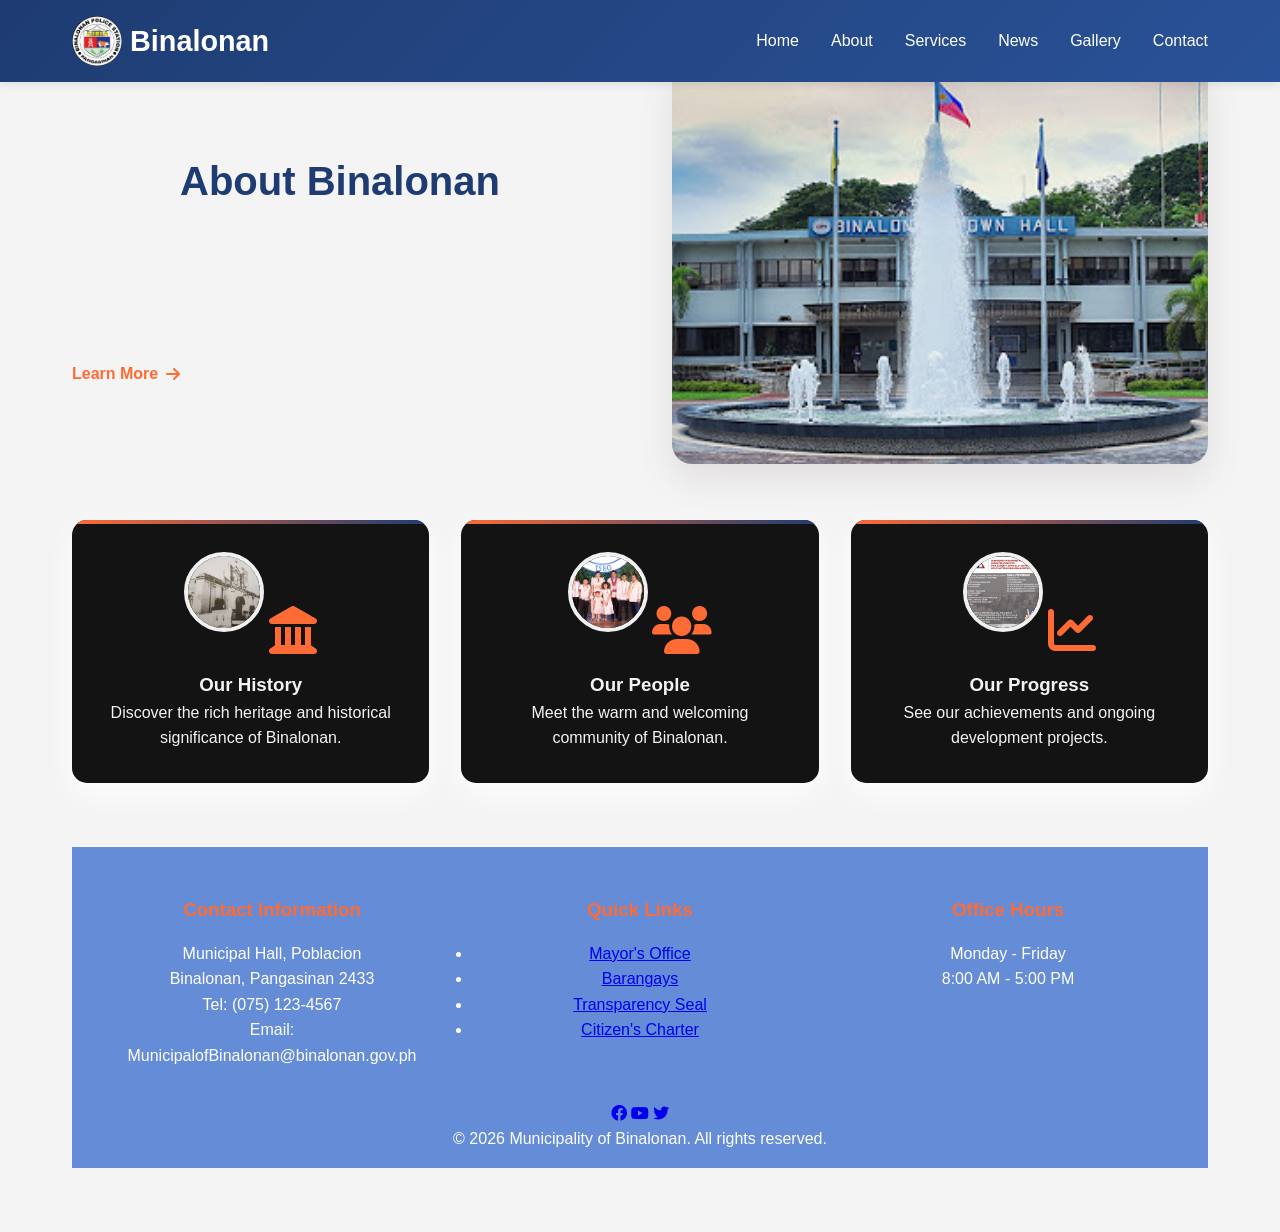
<file: about.html>
<!DOCTYPE html>
<html lang="en">
<head>
    <meta charset="UTF-8">
    <meta name="viewport" content="width=device-width, initial-scale=1.0">
    <title>Binalonan Municipal Government | Official Website</title>
    <link href="https://cdnjs.cloudflare.com/ajax/libs/font-awesome/6.0.0/css/all.min.css" rel="stylesheet">
    <link rel="stylesheet" href="style.css">
    <script src="script.js"></script>
</head>
<body>
    <!-- Header -->
    <header>
        <nav>
            <div class="logo">
                <img src="Image/BinalonanLogo.jpg" alt="Binalonan Logo" class="logo-img">
                <span>Binalonan</span>
            </div>
            <ul class="nav-links">
                <li><a href="index.html">Home</a></li>
                <li><a href="about.html">About</a></li>
                <li><a href="services.html">Services</a></li>
                <li><a href="news.html">News</a></li>
                <li><a href="gallery.html">Gallery</a></li>
                <li><a href="contact.html">Contact</a></li>
            </ul>
        </nav>
    </header>
            <!-- Main Content -->
    <div class="container">
        <!-- About Section with Image -->
        <section id="about" class="section">
            <div class="about-grid">
                <div class="about-text">
                    <h2>About Binalonan</h2>
                    <p>Binalonan is a 1st class municipality in the province of Pangasinan, Philippines. 
                    Known for its rich history, vibrant culture, and progressive development.</p>
                    <a href="#" class="learn-more">Learn More <i class="fas fa-arrow-right"></i></a>
                </div>
                <div class="about-image">
                    <img src="Image/BinalonanTownHall.jpg" alt="Municipal Hall Binalonan" class="img-full">
                </div>
            </div>
            <div class="grid">
                <div class="card">
                    <img src="Image/History.jpg" alt="History" class="card-img">
                    <i class="fas fa-landmark"></i>
                    <h3>Our History</h3>
                    <p>Discover the rich heritage and historical significance of Binalonan.</p>
                </div>
                <div class="card">
                    <img src="Image/People.webp" alt="People" class="card-img">
                    <i class="fas fa-users"></i>
                    <h3>Our People</h3>
                    <p>Meet the warm and welcoming community of Binalonan.</p>
                </div>
                <div class="card">
                    <img src="Image/Progress.jpg" alt="Progress" class="card-img">
                    <i class="fas fa-chart-line"></i>
                    <h3>Our Progress</h3>
                    <p>See our achievements and ongoing development projects.</p>
                </div>
            </div>
        </section>
            <!-- Footer -->
    <footer id="contact">
        <div class="footer-content">
            <div class="footer-section">
                <h3>Contact Information</h3>
                <p>Municipal Hall, Poblacion<br>
                Binalonan, Pangasinan 2433<br>
                Tel: (075) 123-4567<br>
                Email: MunicipalofBinalonan@binalonan.gov.ph</p>
            </div>
            <div class="footer-section">
                <h3>Quick Links</h3>
                <ul>
                    <li><a href="#" class="footer-link">Mayor's Office</a></li>
                    <li><a href="#" class="footer-link">Barangays</a></li>
                    <li><a href="#" class="footer-link">Transparency Seal</a></li>
                    <li><a href="#" class="footer-link">Citizen's Charter</a></li>
                </ul>
            </div>
            <div class="footer-section">
                <h3>Office Hours</h3>
                <p>Monday - Friday<br>
                8:00 AM - 5:00 PM</p>
            </div>
        </div>
        <div class="social-links">
            <a href="#"><i class="fab fa-facebook"></i></a>
            <a href="#"><i class="fab fa-youtube"></i></a>
            <a href="#"><i class="fab fa-twitter"></i></a>
        </div>
        <p>&copy; 2026 Municipality of Binalonan. All rights reserved.</p>
    </footer>

    <script>
        // Smooth scrolling for navigation links
        document.querySelectorAll('a[href^="#"]').forEach(anchor => {
            anchor.addEventListener('click', function (e) {
                e.preventDefault();
                const target = document.querySelector(this.getAttribute('href'));
                if (target) {
                    target.scrollIntoView({
                        behavior: 'smooth',
                        block: 'start'
                    });
                }
            });
        });

        // Hero video controls
        const heroVideo = document.querySelector('.hero-video');
        heroVideo.addEventListener('loadeddata', function() {
            console.log('Hero video loaded');
        });

        // Lazy load images
        const images = document.querySelectorAll('img[data-src]');
        const imageObserver = new IntersectionObserver((entries, observer) => {
            entries.forEach(entry => {
                if (entry.isIntersecting) {
                    const img = entry.target;
                    img.src = img.dataset.src;
                    img.classList.remove('lazy');
                    imageObserver.unobserve(img);
                }
            });
        });

        images.forEach(img => imageObserver.observe(img));
    </script>
</body>
</html>
</file>
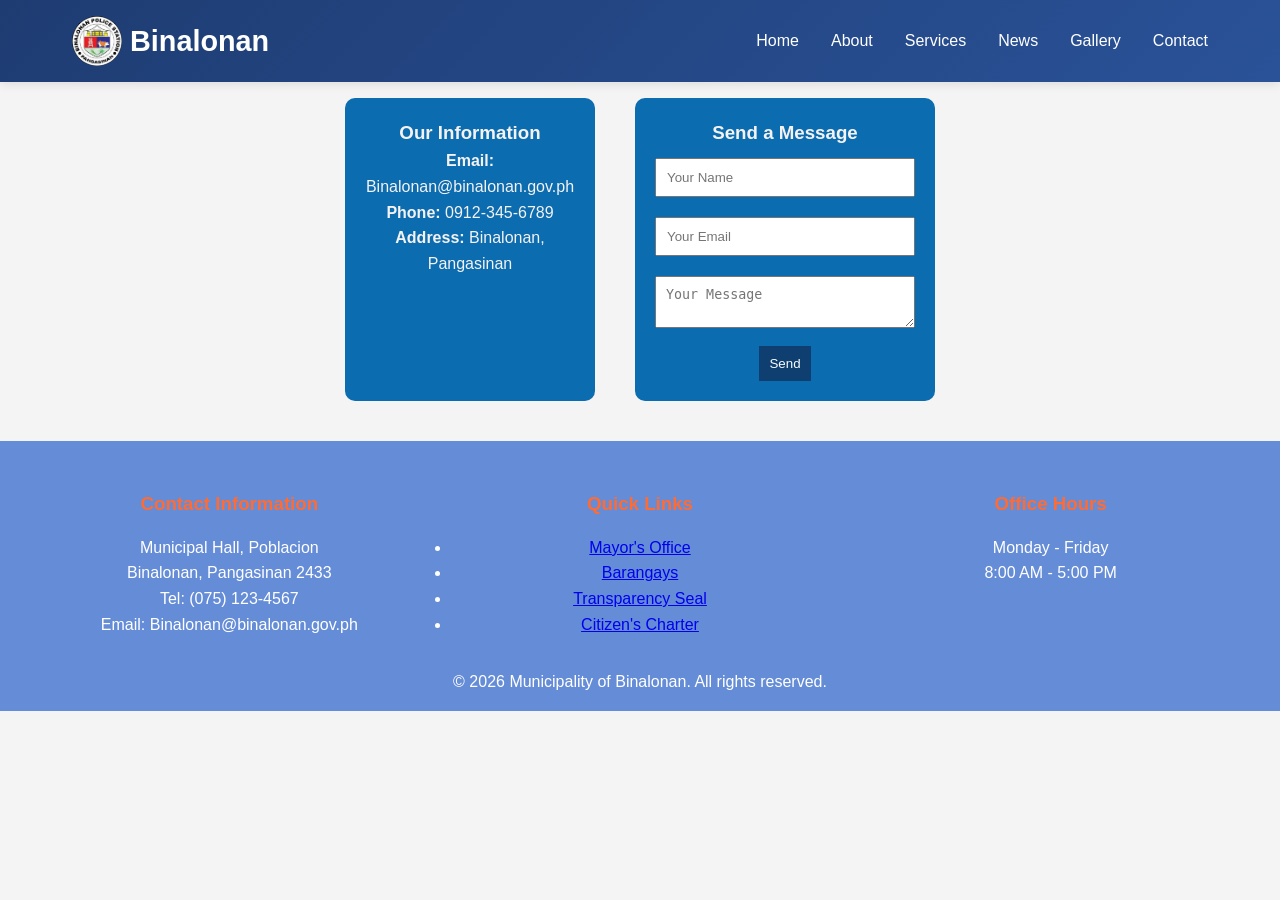
<file: contact.html>
<!DOCTYPE html>
<html lang="en">
<head>
    <meta charset="UTF-8">
    <meta name="viewport" content="width=device-width, initial-scale=1.0">
    <title>Binalonan Municipal Government | Contact</title>

    <link href="https://cdnjs.cloudflare.com/ajax/libs/font-awesome/6.0.0/css/all.min.css" rel="stylesheet">
    <link rel="stylesheet" href="style.css">
</head>

<body>

<!-- HEADER -->
<header>
    <nav>
        <div class="logo">
            <img src="Image/BinalonanLogo.jpg" alt="Binalonan Logo" class="logo-img">
            <span>Binalonan</span>
        </div>

        <ul class="nav-links">
            <li><a href="index.html">Home</a></li>
            <li><a href="about.html">About</a></li>
            <li><a href="services.html">Services</a></li>
            <li><a href="news.html">News</a></li>
            <li><a href="gallery.html">Gallery</a></li>
            <li><a href="contact.html">Contact</a></li>
        </ul>
    </nav>
</header>

<!-- CONTACT SECTION -->
<section class="contact">
    <h2>Contact Us</h2>

    <div class="contact-container">

        <!-- INFO -->
        <div class="contact-info">
            <h3>Our Information</h3>
            <p><strong>Email:</strong> Binalonan@binalonan.gov.ph</p>
            <p><strong>Phone:</strong> 0912-345-6789</p>
            <p><strong>Address:</strong> Binalonan, Pangasinan</p>
        </div>

        <!-- FORM -->
        <form id="contactForm">
            <h3>Send a Message</h3>

            <input type="text" id="name" placeholder="Your Name" required>
            <input type="email" id="email" placeholder="Your Email" required>
            <textarea id="message" placeholder="Your Message" required></textarea>

            <button type="submit">Send</button>
        </form>

    </div>
</section>

<!-- FOOTER -->
<footer>
    <div class="footer-content">

        <div class="footer-section">
            <h3>Contact Information</h3>
            <p>
                Municipal Hall, Poblacion<br>
                Binalonan, Pangasinan 2433<br>
                Tel: (075) 123-4567<br>
                Email: Binalonan@binalonan.gov.ph
            </p>
        </div>

        <div class="footer-section">
            <h3>Quick Links</h3>
            <ul>
                <li><a href="#">Mayor's Office</a></li>
                <li><a href="#">Barangays</a></li>
                <li><a href="#">Transparency Seal</a></li>
                <li><a href="#">Citizen's Charter</a></li>
            </ul>
        </div>

        <div class="footer-section">
            <h3>Office Hours</h3>
            <p>Monday - Friday<br>8:00 AM - 5:00 PM</p>
        </div>

    </div>

    <p>&copy; 2026 Municipality of Binalonan. All rights reserved.</p>
</footer>

<!-- SCRIPT (ONLY ONCE) -->
<script src="script.js"></script>

</body>
</html>
</file>
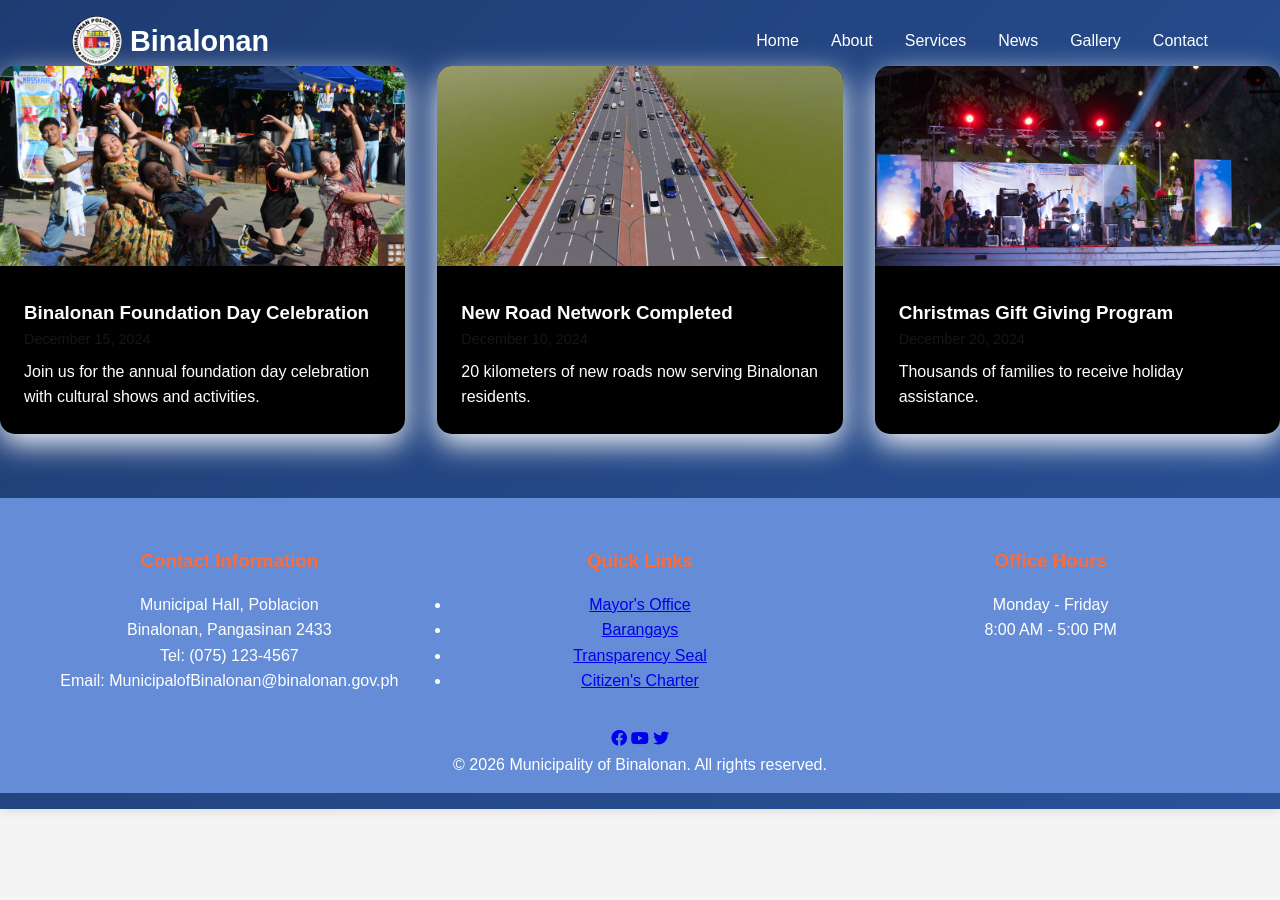
<file: news.html>
<!DOCTYPE html>
<html lang="en">
<head>
    <meta charset="UTF-8">
    <meta name="viewport" content="width=device-width, initial-scale=1.0">
    <title>Binalonan Municipal Government | Official Website</title>
    <link href="https://cdnjs.cloudflare.com/ajax/libs/font-awesome/6.0.0/css/all.min.css" rel="stylesheet">
    <link rel="stylesheet" href="style.css">
    <script src="script.js"></script>
</head>
<body>
    <!-- Header -->
    <header>
        <nav>
            <div class="logo">
                <img src="Image/BinalonanLogo.jpg" alt="Binalonan Logo" class="logo-img">
                <span>Binalonan</span>
            </div>
            <ul class="nav-links">
                <li><a href="index.html">Home</a></li>
                <li><a href="about.html">About</a></li>
                <li><a href="services.html">Services</a></li>
                <li><a href="news.html">News</a></li>
                <li><a href="gallery.html">Gallery</a></li>
                <li><a href="contact.html">Contact</a></li>
            </ul>
        </nav>

                <!-- News Section with Images -->
        <section id="news" class="section">
            
            <div class="news-grid">
                <div class="news-card">
                    <img src="Foundation.jpg" alt="Foundation Day" class="news-image">
                    <div class="news-content">
                        <h3>Binalonan Foundation Day Celebration</h3>
                        <p class="date">December 15, 2024</p>
                        <p>Join us for the annual foundation day celebration with cultural shows and activities.</p>
                    </div>
                </div>
                <div class="news-card">
                    <img src="drivers.jpg" alt="Road Network" class="news-image">
                    <div class="news-content">
                        <h3>New Road Network Completed</h3>
                        <p class="date">December 10, 2024</p>
                        <p>20 kilometers of new roads now serving Binalonan residents.</p>
                    </div>
                </div>
                <div class="news-card">
                    <img src="christmasprogram.jpg" alt="Christmas Program" class="news-image">
                    <div class="news-content">
                        <h3>Christmas Gift Giving Program</h3>
                        <p class="date">December 20, 2024</p>
                        <p>Thousands of families to receive holiday assistance.</p>
                    </div>
                </div>
            </div>
        </section>
    </div>

        <!-- Footer -->
    <footer id="contact">
        <div class="footer-content">
            <div class="footer-section">
                <h3>Contact Information</h3>
                <p>Municipal Hall, Poblacion<br>
                Binalonan, Pangasinan 2433<br>
                Tel: (075) 123-4567<br>
                Email: MunicipalofBinalonan@binalonan.gov.ph</p>
            </div>
            <div class="footer-section">
                <h3>Quick Links</h3>
                <ul>
                    <li><a href="#" class="footer-link">Mayor's Office</a></li>
                    <li><a href="#" class="footer-link">Barangays</a></li>
                    <li><a href="#" class="footer-link">Transparency Seal</a></li>
                    <li><a href="#" class="footer-link">Citizen's Charter</a></li>
                </ul>
            </div>
            <div class="footer-section">
                <h3>Office Hours</h3>
                <p>Monday - Friday<br>
                8:00 AM - 5:00 PM</p>
            </div>
        </div>
        <div class="social-links">
            <a href="#"><i class="fab fa-facebook"></i></a>
            <a href="#"><i class="fab fa-youtube"></i></a>
            <a href="#"><i class="fab fa-twitter"></i></a>
        </div>
        <p>&copy; 2026 Municipality of Binalonan. All rights reserved.</p>
    </footer>

    <script>
        // Smooth scrolling for navigation links
        document.querySelectorAll('a[href^="#"]').forEach(anchor => {
            anchor.addEventListener('click', function (e) {
                e.preventDefault();
                const target = document.querySelector(this.getAttribute('href'));
                if (target) {
                    target.scrollIntoView({
                        behavior: 'smooth',
                        block: 'start'
                    });
                }
            });
        });

        // Hero video controls
        const heroVideo = document.querySelector('.hero-video');
        heroVideo.addEventListener('loadeddata', function() {
            console.log('Hero video loaded');
        });

        // Lazy load images
        const images = document.querySelectorAll('img[data-src]');
        const imageObserver = new IntersectionObserver((entries, observer) => {
            entries.forEach(entry => {
                if (entry.isIntersecting) {
                    const img = entry.target;
                    img.src = img.dataset.src;
                    img.classList.remove('lazy');
                    imageObserver.unobserve(img);
                }
            });
        });

        images.forEach(img => imageObserver.observe(img));
    </script>
</body>
</html>
</file>
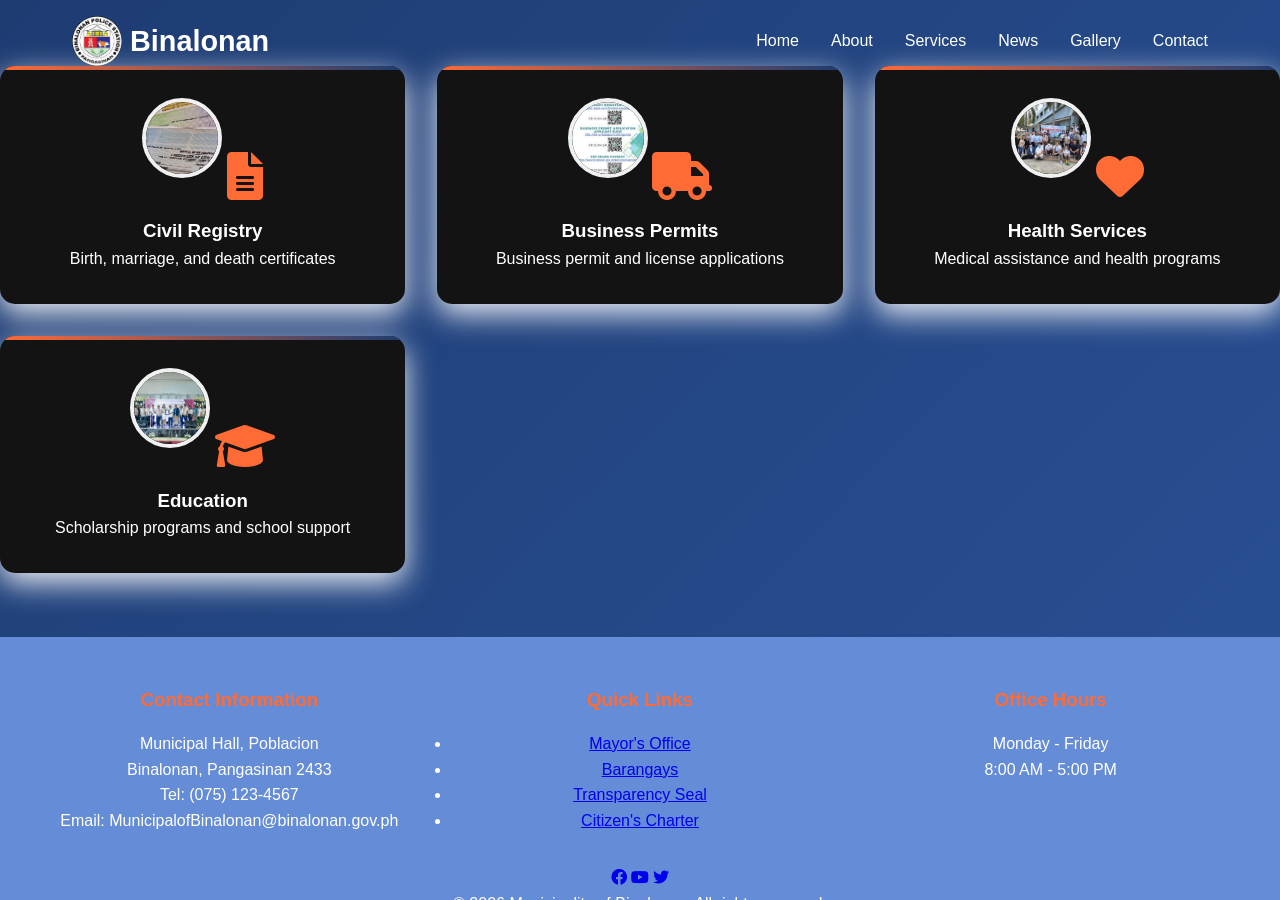
<file: services.html>
<!DOCTYPE html>
<html lang="en">
<head>
    <meta charset="UTF-8">
    <meta name="viewport" content="width=device-width, initial-scale=1.0">
    <title>Binalonan Municipal Government | Official Website</title>
    <link href="https://cdnjs.cloudflare.com/ajax/libs/font-awesome/6.0.0/css/all.min.css" rel="stylesheet">
    <link rel="stylesheet" href="style.css">
    <script src="script.js"></script>
    
</body>
</head>
<body>
    <script src="script.js"></script>
</body>
    <!-- Header -->
    <header>
        <nav>
            <div class="logo">
                <img src="Image/BinalonanLogo.jpg" alt="Binalonan Logo" class="logo-img">
                <span>Binalonan</span>
            </div>
            <ul class="nav-links">
                <li><a href="index.html">Home</a></li>
                <li><a href="about.html">About</a></li>
                <li><a href="services.html">Services</a></li>
                <li><a href="news.html">News</a></li>
                <li><a href="gallery.html">Gallery</a></li>
                <li><a href="contact.html">Contact</a></li>
            </ul>
        </nav>
                <!-- Services Section -->
        <section id="services" class="section">
            
            <div class="grid">
                <div class="card">
                    <img src="Image/CivilRegistry.jpg" alt="Civil Registry" class="card-img">
                    <i class="fas fa-file-alt"></i>
                    <h3>Civil Registry</h3>
                    <p>Birth, marriage, and death certificates</p>
                </div>
                <div class="card">
                    <img src="Image/BusinessPermit.jpg" alt="Business Permits" class="card-img">
                    <i class="fas fa-truck"></i>
                    <h3>Business Permits</h3>
                    <p>Business permit and license applications</p>
                </div>
                <div class="card">
                    <img src="Image/Health Service.jpg" alt="Health Services" class="card-img">
                    <i class="fas fa-heart"></i>
                    <h3>Health Services</h3>
                    <p>Medical assistance and health programs</p>
                </div>
                <div class="card">
                    <img src="Image/Education.jpg" alt="Education" class="card-img">
                    <i class="fas fa-graduation-cap"></i>
                    <h3>Education</h3>
                    <p>Scholarship programs and school support</p>
                </div>
            </div>
        </section>

            <!-- Footer -->
    <footer id="contact">
        <div class="footer-content">
            <div class="footer-section">
                <h3>Contact Information</h3>
                <p>Municipal Hall, Poblacion<br>
                Binalonan, Pangasinan 2433<br>
                Tel: (075) 123-4567<br>
                Email: MunicipalofBinalonan@binalonan.gov.ph</p>
            </div>
            <div class="footer-section">
                <h3>Quick Links</h3>
                <ul>
                    <li><a href="#" class="footer-link">Mayor's Office</a></li>
                    <li><a href="#" class="footer-link">Barangays</a></li>
                    <li><a href="#" class="footer-link">Transparency Seal</a></li>
                    <li><a href="#" class="footer-link">Citizen's Charter</a></li>
                </ul>
            </div>
            <div class="footer-section">
                <h3>Office Hours</h3>
                <p>Monday - Friday<br>
                8:00 AM - 5:00 PM</p>
            </div>
        </div>
        <div class="social-links">
            <a href="#"><i class="fab fa-facebook"></i></a>
            <a href="#"><i class="fab fa-youtube"></i></a>
            <a href="#"><i class="fab fa-twitter"></i></a>
        </div>
        <p>&copy; 2026 Municipality of Binalonan. All rights reserved.</p>
    </footer>

    <script>
        // Smooth scrolling for navigation links
        document.querySelectorAll('a[href^="#"]').forEach(anchor => {
            anchor.addEventListener('click', function (e) {
                e.preventDefault();
                const target = document.querySelector(this.getAttribute('href'));
                if (target) {
                    target.scrollIntoView({
                        behavior: 'smooth',
                        block: 'start'
                    });
                }
            });
        });

        // Hero video controls
        const heroVideo = document.querySelector('.hero-video');
        heroVideo.addEventListener('loadeddata', function() {
            console.log('Hero video loaded');
        });

        // Lazy load images
        const images = document.querySelectorAll('img[data-src]');
        const imageObserver = new IntersectionObserver((entries, observer) => {
            entries.forEach(entry => {
                if (entry.isIntersecting) {
                    const img = entry.target;
                    img.src = img.dataset.src;
                    img.classList.remove('lazy');
                    imageObserver.unobserve(img);
                }
            });
        });

        images.forEach(img => imageObserver.observe(img));
    </script>
</body>
</html>
</file>
<file: style.css>
* {
    margin: 0;
    padding: 0;
    box-sizing: border-box;
}

body {
    font-family: 'Segoe UI', Tahoma, Geneva, Verdana, sans-serif;
    line-height: 1.6;
    color: #f5f2f2;
}

/* Header */
header {
    background: linear-gradient(135deg, #1e3c72 0%, #2a5298 100%);
    color: white;
    padding: 1rem 0;
    position: fixed;
    width: 100%;
    top: 0;
    z-index: 1000;
    box-shadow: 0 2px 10px rgba(0,0,0,0.1);
}

nav {
    max-width: 1200px;
    margin: 0 auto;
    display: flex;
    justify-content: space-between;
    align-items: center;
    padding: 0 2rem;
}

.logo {
    display: flex;
    align-items: center;
    font-size: 1.8rem;
    font-weight: bold;
    gap: 0.5rem;
}

.logo-img {
    width: 50px;
    height: 50px;
    border-radius: 50%;
    object-fit: cover;
}

.nav-links {
    display: flex;
    list-style: none;
    gap: 2rem;
}

.nav-links a {
    color: white;
    text-decoration: none;
    transition: opacity 0.3s;
}

.nav-links a:hover {
    opacity: 0.8;
}

/* Hero Section with Video */
.hero {
    position: relative;
    height: 100vh;
    display: flex;
    align-items: center;
    justify-content: center;
    text-align: center;
    color: white;
    overflow: hidden;
    margin-top: 80px;
}

.hero-video {
    position: absolute;
    top: 0;
    left: 0;
    width: 100%;
    height: 100%;
    object-fit: cover;
    z-index: 1;
}

.hero-overlay {
    position: absolute;
    top: 0;
    left: 0;
    width: 100%;
    height: 100%;
    background: linear-gradient(rgba(0,0,0,0.4), rgba(255, 255, 255, 0.982));
    z-index: 2;
}

.hero-fallback {
    width: 100%;
    height: 100vh;
    object-fit: cover;
}

.hero-content {
    position: relative;
    z-index: 3;
    max-width: 800px;
    padding: 0 2rem;
}

.hero-content h1 {
    font-size: 3.5rem;
    margin-bottom: 1rem;
    text-shadow: 2px 2px 4px rgba(255, 255, 255, 0.936);
}

.hero-content p {
    font-size: 1.3rem;
    margin-bottom: 2rem;
    text-shadow: 1px 1px 2px rgb(255, 253, 253);
}

.cta-button {
    display: inline-block;
    background: #ff6b35;
    color: white;
    padding: 1rem 2rem;
    text-decoration: none;
    border-radius: 50px;
    font-weight: bold;
    transition: all 0.3s;
    box-shadow: 0 4px 15px rgba(255,107,53,0.4);
}

.cta-button:hover {
    background: #e55a2b;
    transform: translateY(-2px);
    box-shadow: 0 6px 20px rgba(255,107,53,0.6);
}

/* Main Content */
.container {
    max-width: 1200px;
    margin: 0 auto;
    padding: 4rem 2rem;
}

.section {
    margin-bottom: 4rem;
}

.section h2 {
    color: #1e3c72;
    font-size: 2.5rem;
    margin-bottom: 2rem;
    text-align: center;
}

/* About Section Grid */
.about-grid {
    display: grid;
    grid-template-columns: 1fr 1fr;
    gap: 4rem;
    margin-bottom: 3rem;
    align-items: center;
}

.about-text p {
    font-size: 1.2rem;
    margin-bottom: 1.5rem;
}

.learn-more {
    color: #ff6b35;
    text-decoration: none;
    font-weight: bold;
    display: inline-flex;
    align-items: center;
    gap: 0.5rem;
}

.img-full {
    width: 100%;
    height: 400px;
    object-fit: cover;
    border-radius: 20px;
    box-shadow: 0 15px 35px rgb(225, 222, 222);
}

/* Cards */
.grid {
    display: grid;
    grid-template-columns: repeat(auto-fit, minmax(300px, 1fr));
    gap: 2rem;
}

.card {
    background: rgb(19, 19, 19);
    padding: 2rem;
    border-radius: 15px;
    box-shadow: 0 10px 30px rgba(255, 255, 255, 0.91);
    transition: transform 0.3s;
    text-align: center;
    position: relative;
    overflow: hidden;
}

.card::before {
    content: '';
    position: absolute;
    top: 0;
    left: 0;
    right: 0;
    height: 4px;
    background: linear-gradient(90deg, #ff6b35, #1e3c72);
}

.card:hover {
    transform: translateY(-10px);
}

.card-img {
    width: 80px;
    height: 80px;
    object-fit: cover;
    border-radius: 50%;
    margin-bottom: 1rem;
    border: 4px solid #f0f0f0;
}

.card i {
    font-size: 3rem;
    color: #ff6b35;
    margin-bottom: 1rem;
}

/* Video Gallery */
.video-grid {
    display: grid;
    grid-template-columns: repeat(auto-fit, minmax(350px, 1fr));
    gap: 2rem;
}

.video-container {
    position: relative;
    border-radius: 15px;
    overflow: hidden;
    box-shadow: 0 10px 30px rgba(0,0,0,0.1);
    background: #f8f9fa;
}

.video-container video {
    width: 100%;
    height: 250px;
    object-fit: cover;
    display: block;
}

.video-title {
    padding: 1rem;
    background: white;
    font-weight: bold;
    color: #01040a;
}

/* News Section */
.news-grid {
    display: grid;
    grid-template-columns: repeat(auto-fit, minmax(300px, 1fr));
    gap: 2rem;
}

.news-card {
    background: rgb(0, 0, 0);
    border-radius: 15px;
    overflow: hidden;
    box-shadow: 0 10px 30px rgba(255, 255, 255, 0.959);
    transition: transform 0.3s;
}

.news-card:hover {
    transform: translateY(-5px);
}

.news-image {
    width: 100%;
    height: 200px;
    object-fit: cover;
}

.news-content {
    padding: 1.5rem;
}

.date {
    color: #171616;
    font-size: 0.9rem;
    margin-bottom: 0.5rem;
}

/* Footer */
footer {
    background: #658cd6;
    color: white;
    text-align: center;
    padding: 3rem 2rem 1rem;
}

.footer-content {
    max-width: 1200px;
    margin: 0 auto;
    display: grid;
    grid-template-columns: repeat(auto-fit, minmax(250px, 1fr));
    gap: 2rem;
    margin-bottom: 2rem;
}

.footer-section h3 {
    margin-bottom: 1rem;
    color: #ff6b35;
}
#topBtn {
    position: fixed;
    bottom: 20px;
    right: 20px;

    padding: 10px 15px;

    background-color: #006400;
    color: white;

    border: none;
    border-radius: 5px;

    cursor: pointer;

    display: none;
}

#topBtn:hover {
    background-color: #228B22;
}

body {
    font-family: Arial, sans-serif;
    background: #f4f4f4;
    margin: 0;
}

.contact {
    padding: 40px;
    text-align: center;
}

.contact-container {
    display: flex;
    justify-content: center;
    gap: 40px;
    margin-top: 20px;
}

.contact-info {
    background: rgb(12, 108, 176);
    padding: 20px;
    border-radius: 10px;
    width: 250px;
}

form {
    background: rgb(12, 108, 176);
    padding: 20px;
    border-radius: 10px;
    width: 300px;
}

input, textarea {
    width: 100%;
    margin: 10px 0;
    padding: 10px;
}

button {
    background: #0e3f70;
    color: rgb(249, 250, 251);
    border: none;
    padding: 10px;
    cursor: pointer;
}

button:hover {
    background: #021a33;
}
</file>
